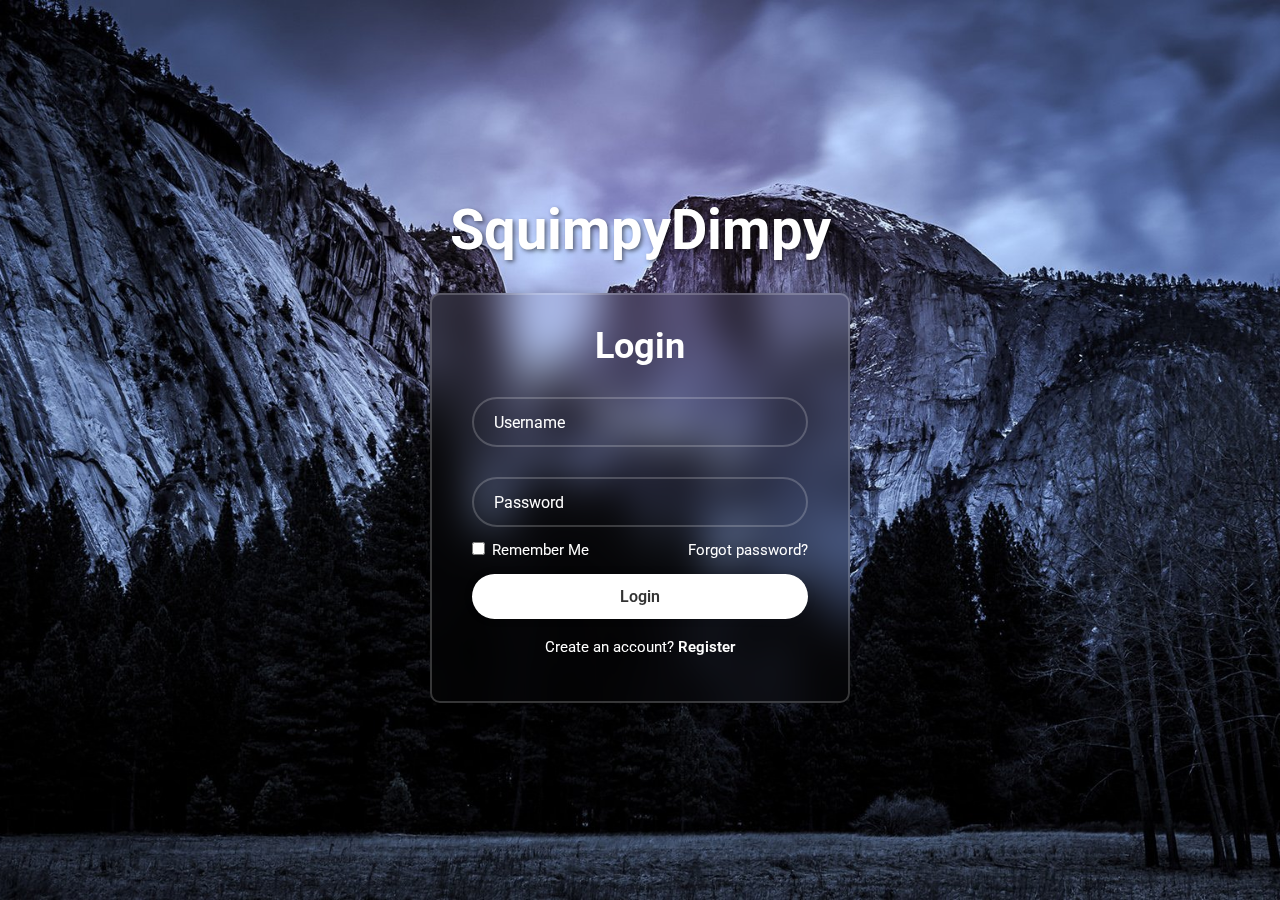
<file: index.html>
<!DOCTYPE html>
<html lang="en">

<head>
    <meta charset="UTF-8">
    <meta http-equiv="X-UA-Compatible" content="IE-edge">
    <meta name="viewport" content="width=device-width, initial-scale=1.0">
    <title>SquimpyDimpy</title>
    <link rel="stylesheet" href="styles.css">
    <link href='https://unpkg.com/boxicons@2.1.4/css/boxicons.min.css' rel='stylesheet'>
</head>

<body>
    <div class="title">
        <h1>SquimpyDimpy</h1>
    </div>


    <div class="wrapper">
        <form action="javascript:void(0);" onsubmit="handleLogin(this)">
            <h1>Login</h1>
            <div class="input-box">
                <input type="text" id="username" placeholder="Username" required>
                <box-icon name='user-rectangle' type='solid'></box-icon>
            </div>
            <div class="input-box">
                <input type="password" id="password" placeholder="Password" required>
                <box-icon name='lock-alt' type='solid'></box-icon>
            </div>

            <div class="remember-forgot">
                <label><input type="checkbox"> Remember Me </label>
                <a href="#"> Forgot password? </a>
            </div>

            <button type="submit" class="button"> Login </button>
            <div class="register-link">
                <p>Create an account?
                    <a href="#"> Register </a>
                </p>
            </div>
        </form>

        <script>
            function handleLogin(form) {
                // Get username value
                const username = document.getElementById('username').value;
                const password = document.getElementById('password').value;
                
                // Validate credentials here
                
                // Redirect to welcome page with username as parameter
                window.location.href = `welcome.html?username=${encodeURIComponent(username)}`;
            }
        </script>
    </div>

</body>

</html>
</file>
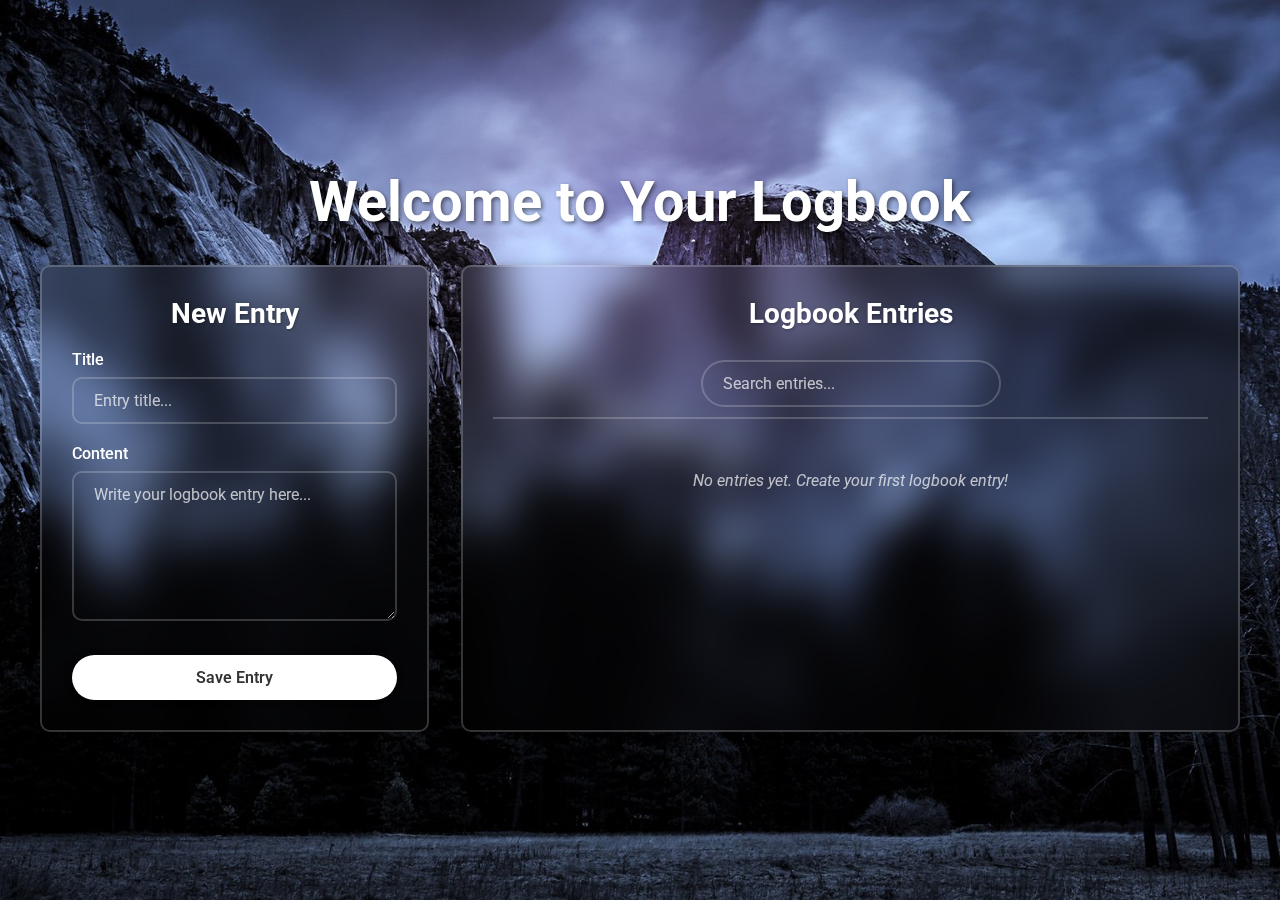
<file: welcome.html>
<!DOCTYPE html>
<html lang="en">
<head>
  <meta charset="UTF-8">
  <meta name="viewport" content="width=device-width, initial-scale=1.0">
  <title>Personal Logbook</title>
  <link rel="stylesheet" href="welcome-styles.css">
  <link href='https://unpkg.com/boxicons@2.1.4/css/boxicons.min.css' rel='stylesheet'>
</head>
<body>
  <header>
    <div class="title">
      <h1 id="welcome-title">Welcome to Your Logbook</h1>
    </div>
  </header>
  
  <main class="container">
    <div class="app-container">
      <!-- Sidebar with form -->
      <aside class="sidebar">
        <div class="logbook-form">
          <h2>New Entry</h2>
          <form id="entry-form">
            <div class="form-group">
              <label for="entry-title">Title</label>
              <input type="text" id="entry-title" placeholder="Entry title..." required>
            </div>
            <div class="form-group">
              <label for="entry-content">Content</label>
              <textarea id="entry-content" placeholder="Write your logbook entry here..." required></textarea>
            </div>
            <button type="submit" id="save-button">Save Entry</button>
          </form>
        </div>
      </aside>
      
      <!-- Main content area -->
      <section class="logbook-entries">
        <div class="entries-header">
          <h2>Logbook Entries</h2>
          <input type="text" class="filter-input" id="search-input" placeholder="Search entries...">
        </div>
        
        <div id="entries-container">
          <!-- Entries will be added here by JavaScript -->
          <div class="empty-state">
            <p>No entries yet. Create your first logbook entry!</p>
          </div>
        </div>
      </section>
    </div>
  </main>
  
  <script src="script.js"></script>
</body>
</html>
</file>
<file: styles.css>
@import url("https://fonts.googleapis.com/css2?family=JetBrains+Mono:wght@100..800&family=Roboto:ital,wght@0,100..900;1,100..900&display=swap");

* {
    margin: 0;
    padding: 0;
    box-sizing: border-box;
    font-family: "Roboto", sans-serif;
}

body{
    display: flex;
    flex-direction: column;
    justify-content: center;
    align-items: center;
    min-height: 100vh;
    background: url('projBackground.jpg') no-repeat;
    background-size: cover;
    background-position: center;
}

.title {
    margin-bottom: 30px;
    text-align: center;
}

.title h1 {
    font-size: 3.5rem;
    color: #fff;
    text-shadow: 2px 2px 4px rgba(0, 0, 0, .5);
}

.wrapper{
    width: 420px;
    background: transparent;
    border: 2px solid rgba(255, 255, 255, .2);
    backdrop-filter: blur(20px);
    box-shadow: 0 0 10px rgba(0, 0, 0, .2);
    color: #fff;
    border-radius: 10px;
    padding: 30px 40px;
}

.wrapper h1{
    font-size: 36px;
    text-align: center;
}

.wrapper .input-box{
    position: relative;
    width: 100%;
    height: 50px;
    margin: 30px 0;
}

.input-box input{
    width: 100%;
    height: 100%;
    background-color: transparent;
    border: none;
    outline: none;
    border: 2px solid rgba(255, 255, 255, .2);
    border-radius: 40px;
    font-size: 16px;
    color: #fff;
    padding: 20px 45px 20px 20px;
}

.input-box input::placeholder {
    color: #fff;
}

.input-box i {
    position: absolute;
    right: 20px;
    top: 50%;
    transform: translateY(-50%);
    font-size: 20px;
}

.wrapper .remember-forgot {
    display: flex;
    justify-content: space-between;
    font-size: 14.5px;
    margin: -15px 0 15px;
}

.remember-forgot label input {
    accent-color: #fff;
    margin-right: 3px;
}

.remember-forgot a {
    color: #fff;
    text-decoration: none;
}

.remember-forgot a:hover {
    text-decoration: underline;
}

.wrapper .button {
    width: 100%;
    height: 45px;
    background: #fff;
    border: none;
    outline: none;
    border-radius: 40px;
    box-shadow: 0 0 10px rgba(0, 0, 0, .1);
    cursor: pointer;
    font-size: 16px;
    color: #333;
    font-weight: 600;
}

.wrapper .register-link {
    font-size: 14.5px;
    text-align: center;
    margin: 20px 0 15px;
}

.register-link p a {
    color: #fff;
    text-decoration: none;
    font-weight: 600;
}

.register-link p a:hover {
    text-decoration: underline;
}
</file>
<file: welcome-styles.css>
@import url("https://fonts.googleapis.com/css2?family=JetBrains+Mono:wght@100..800&family=Roboto:ital,wght@0,100..900;1,100..900&display=swap");

* {
    margin: 0;
    padding: 0;
    box-sizing: border-box;
    font-family: "Roboto", sans-serif;
}

body {
    display: flex;
    flex-direction: column;
    justify-content: center;
    align-items: center;
    min-height: 100vh;
    background: url('projBackground.jpg') no-repeat;
    background-size: cover;
    background-position: center;
    color: #fff;
}

header {
    margin-bottom: 30px;
    text-align: center;
}

header h1 {
    font-size: 3.5rem;
    color: #fff;
    text-shadow: 2px 2px 4px rgba(0, 0, 0, .5);
}

.container {
    width: 100%;
    max-width: 1200px;
    display: flex;
    justify-content: center;
}

.app-container {
    display: grid;
    grid-template-columns: 1fr 2fr;
    gap: 2rem;
    width: 100%;
}

@media (max-width: 768px) {
    .app-container {
        grid-template-columns: 1fr;
    }
}

.sidebar,
.logbook-entries {
    background: transparent;
    border: 2px solid rgba(255, 255, 255, .2);
    backdrop-filter: blur(20px);
    box-shadow: 0 0 10px rgba(0, 0, 0, .2);
    color: #fff;
    border-radius: 10px;
    padding: 30px;
}

.logbook-form h2,
.entries-header h2 {
    font-size: 28px;
    text-align: center;
    margin-bottom: 20px;
    color: #fff;
    text-shadow: 1px 1px 3px rgba(0, 0, 0, .3);
}

.form-group {
    position: relative;
    width: 100%;
    margin: 20px 0;
}

label {
    display: block;
    margin-bottom: 8px;
    font-weight: 500;
    color: #fff;
}

input, textarea {
    width: 100%;
    background-color: transparent;
    border: none;
    outline: none;
    border: 2px solid rgba(255, 255, 255, .2);
    border-radius: 10px;
    font-size: 16px;
    color: #fff;
    padding: 12px 20px;
}

input::placeholder,
textarea::placeholder {
    color: rgba(255, 255, 255, 0.7);
}

textarea {
    min-height: 150px;
    resize: vertical;
    border-radius: 10px;
}

button {
    width: 100%;
    height: 45px;
    background: #fff;
    border: none;
    outline: none;
    border-radius: 40px;
    box-shadow: 0 0 10px rgba(0, 0, 0, .1);
    cursor: pointer;
    font-size: 16px;
    color: #333;
    font-weight: 600;
    margin-top: 10px;
    transition: all 0.3s ease;
}

button:hover {
    background-color: #f0f0f0;
    transform: translateY(-2px);
}

.button-danger {
    background-color: #e63946;
    color: #fff;
}

.button-danger:hover {
    background-color: #c1121f;
}

.entries-header {
    display: flex;
    flex-direction: column;
    align-items: center;
    margin-bottom: 20px;
    padding-bottom: 10px;
    border-bottom: 2px solid rgba(255, 255, 255, .2);
}

.filter-input {
    width: 100%;
    max-width: 300px;
    margin-top: 10px;
    border-radius: 40px;
}

.entry {
    background-color: rgba(255, 255, 255, 0.1);
    padding: 15px;
    border-radius: 10px;
    margin-bottom: 15px;
    border-left: 4px solid #fff;
    backdrop-filter: blur(5px);
}

.entry-header {
    display: flex;
    justify-content: space-between;
    align-items: flex-start;
    margin-bottom: 8px;
}

.entry-title {
    font-size: 1.25rem;
    font-weight: 600;
    color: #fff;
}

.entry-date {
    font-size: 0.85rem;
    color: rgba(255, 255, 255, 0.7);
}

.entry-content {
    white-space: pre-wrap;
    margin-bottom: 10px;
}

.entry-actions {
    display: flex;
    gap: 10px;
}

.entry-actions button {
    width: auto;
    height: auto;
    padding: 8px 16px;
    margin: 0;
    font-size: 14px;
}

.empty-state {
    text-align: center;
    padding: 2rem;
    color: rgba(255, 255, 255, 0.7);
    font-style: italic;
}
</file>
